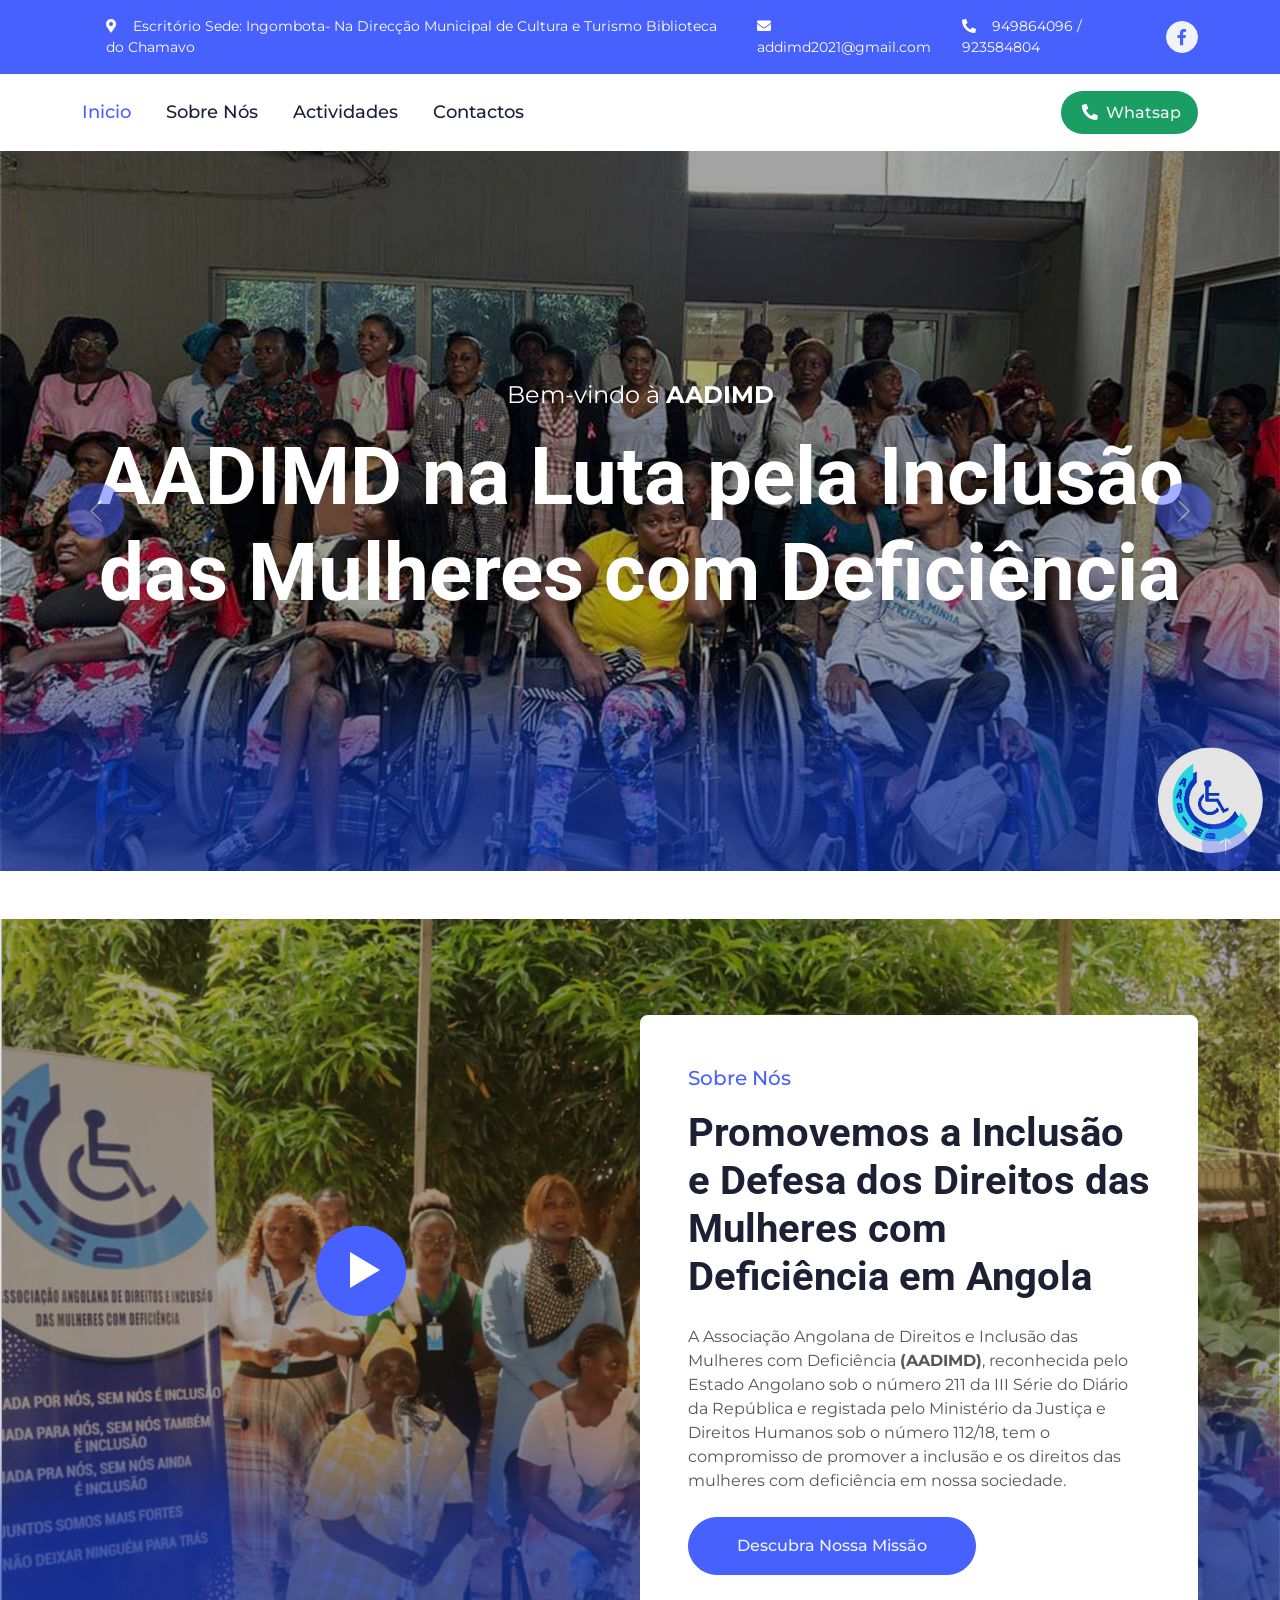
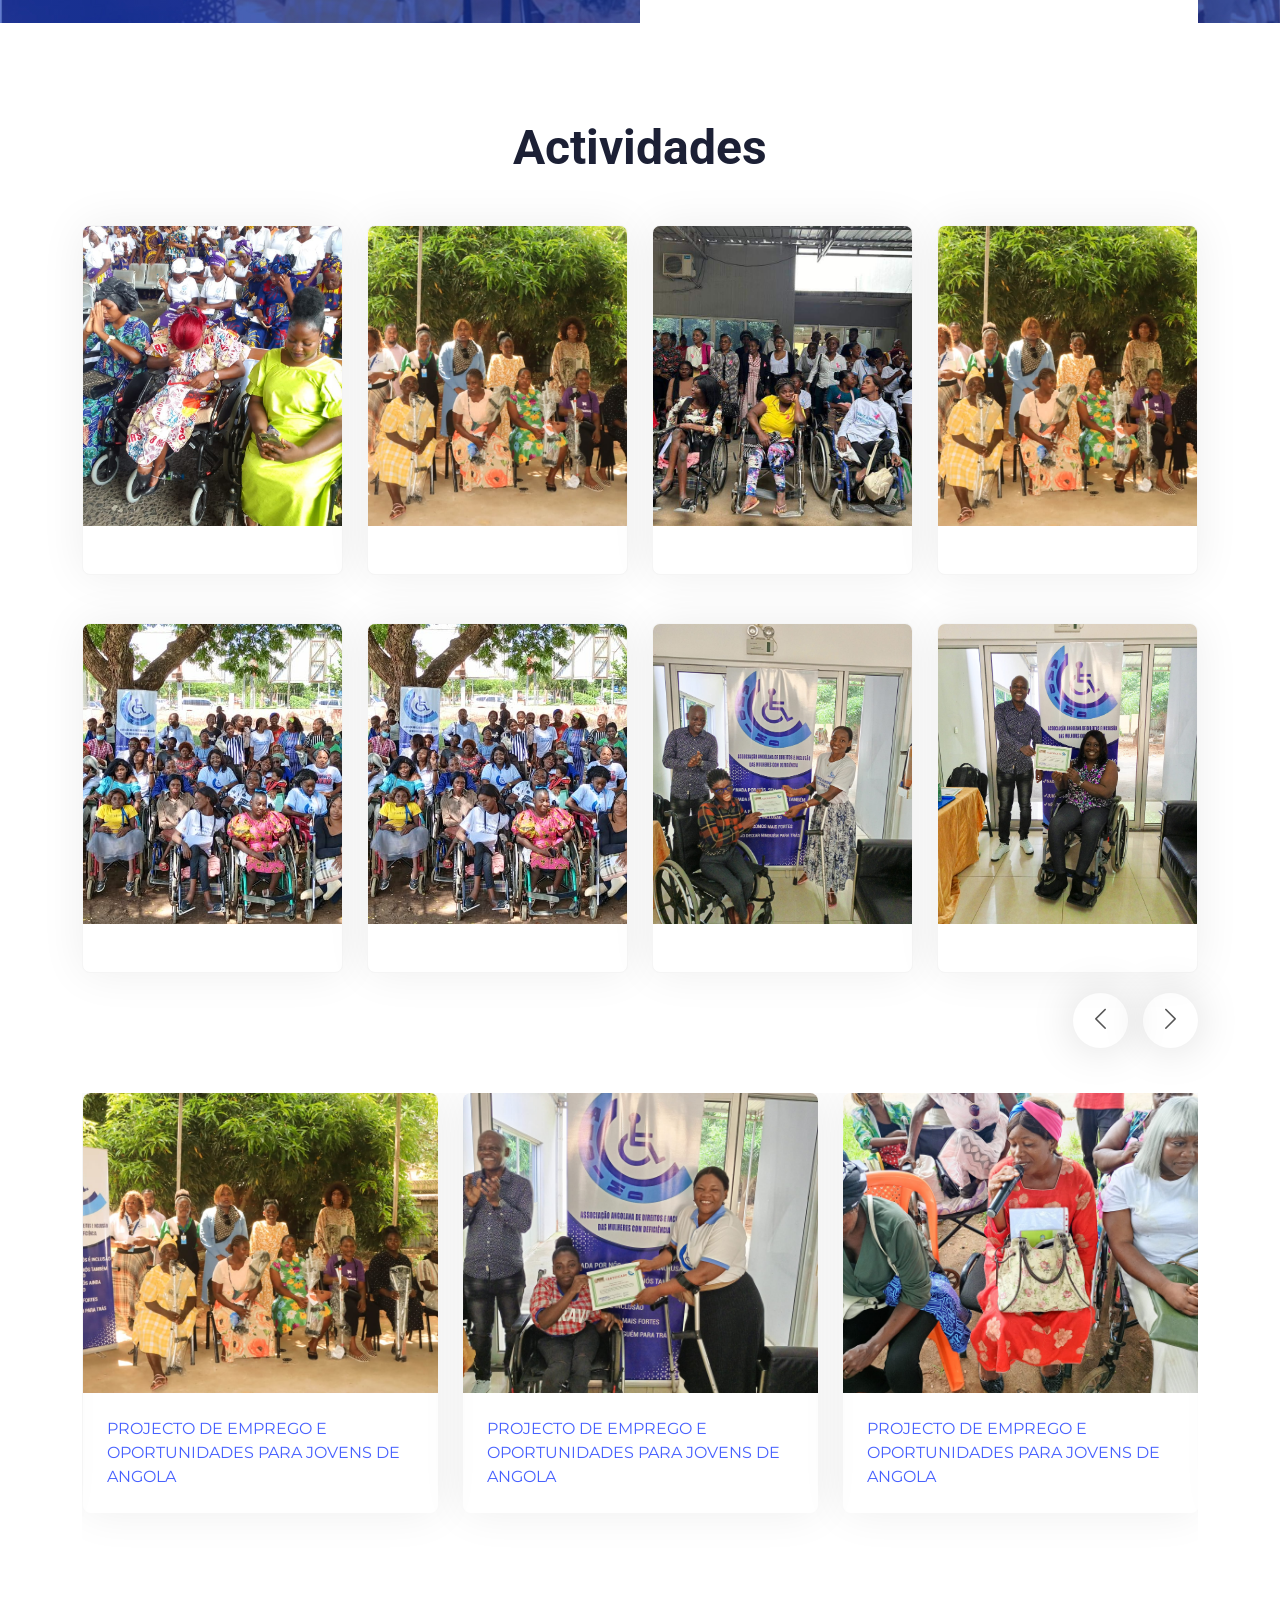
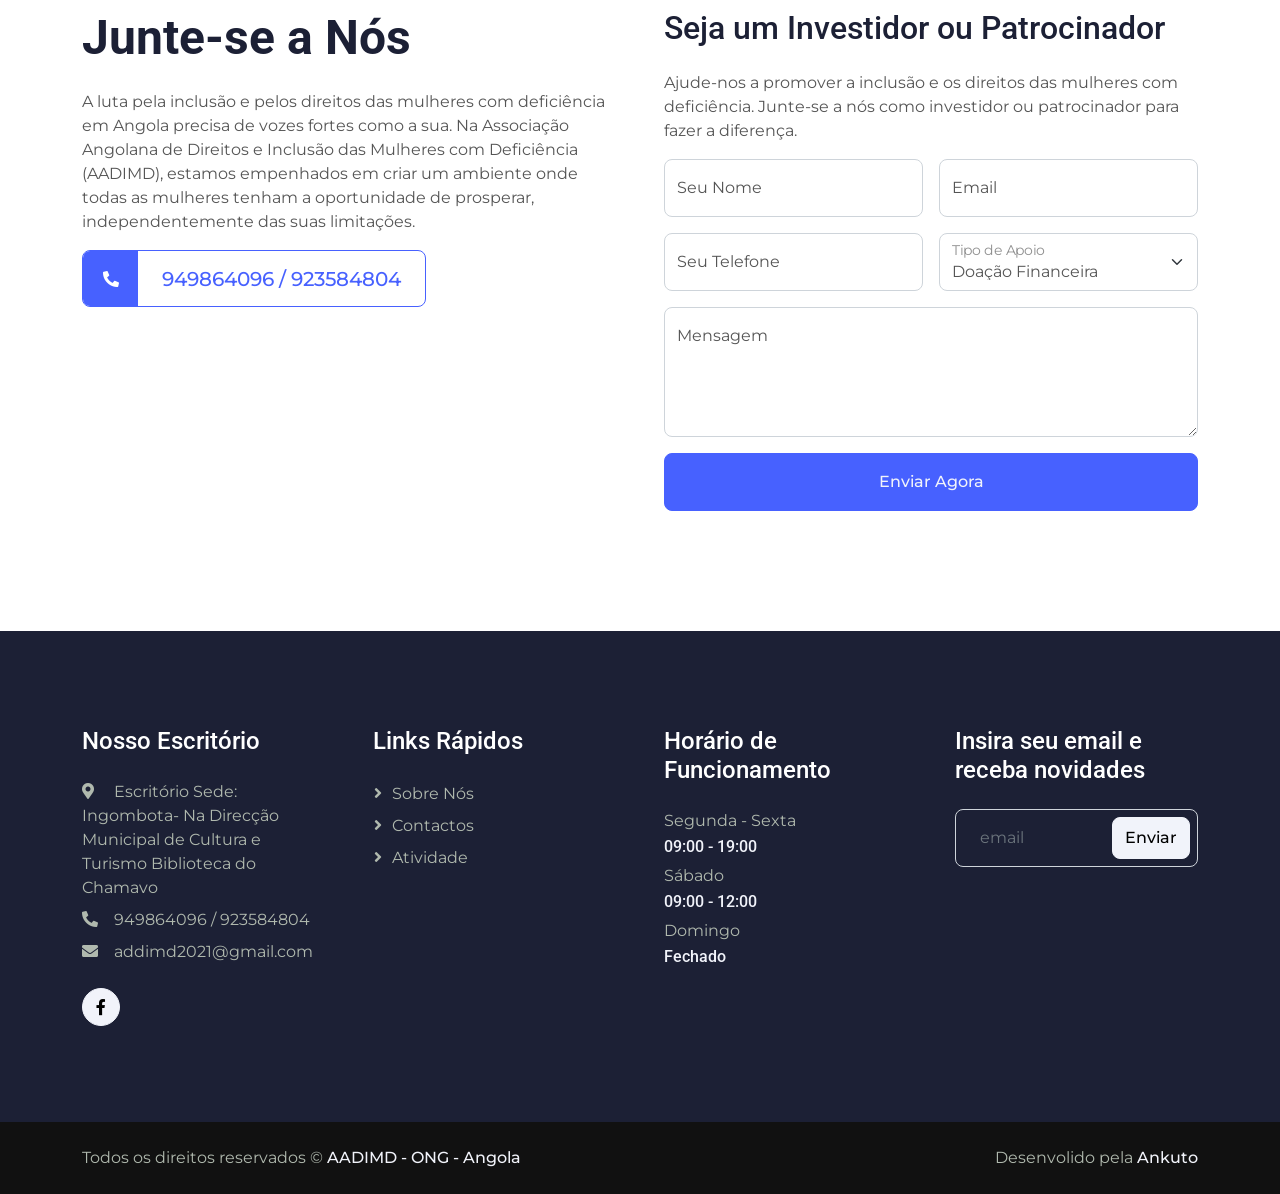
<file: index.html>
<!DOCTYPE html>
<html lang="en">

<head>
    <meta charset="utf-8">
    <title>AADIMD</title>
    <meta content="width=device-width, initial-scale=1.0" name="viewport">
    <meta content="" name="keywords">
    <meta content="" name="description">

    <!-- Favicon -->
    <link href="img/favicon.ico" rel="icon">

    <!-- Google Web Fonts -->
    <link rel="preconnect" href="https://fonts.googleapis.com">
    <link rel="preconnect" href="https://fonts.gstatic.com" crossorigin>
    <link
        href="https://fonts.googleapis.com/css2?family=Montserrat:wght@400;500&family=Roboto:wght@500;700&display=swap"
        rel="stylesheet">

    <!-- Icon Font Stylesheet -->
    <link href="https://cdnjs.cloudflare.com/ajax/libs/font-awesome/5.10.0/css/all.min.css" rel="stylesheet">
    <link href="https://cdn.jsdelivr.net/npm/bootstrap-icons@1.4.1/font/bootstrap-icons.css" rel="stylesheet">

    <!-- Libraries Stylesheet -->
    <link href="lib/animate/animate.min.css" rel="stylesheet">
    <link href="lib/owlcarousel/assets/owl.carousel.min.css" rel="stylesheet">
    <link href="lib/lightbox/css/lightbox.min.css" rel="stylesheet">

    <!-- Customized Bootstrap Stylesheet -->
    <link href="css/bootstrap.min.css" rel="stylesheet">

    <!-- Template Stylesheet -->
    <link href="css/style.css" rel="stylesheet">
    <link rel="stylesheet" href="css/custiatividade.css">
    <link rel="stylesheet" href="css/stylePromo.css">
</head>

<body>
    <!-- Spinner Start -->
    <div id="spinner"
        class="show bg-white position-fixed translate-middle w-100 vh-100 top-50 start-50 d-flex align-items-center justify-content-center">
        <div class="spinner-border text-primary" role="status" style="width: 3rem; height: 3rem;"></div>
    </div>
    <!-- Spinner End -->


    <!-- Topbar Start -->
    <div class="container-fluid bg-primary text-white d-none d-lg-flex">
        <div class="container py-3">
            <div class="d-flex align-items-center justify-content-center">

                <div class="ms-auto d-flex align-items-center justify-content-center">
                    <small class="ms-4"><i class="fa fa-map-marker-alt me-3"></i>Escritório Sede: Ingombota- Na Direcção
                        Municipal de Cultura e Turismo Biblioteca do Chamavo</small>
                    <small class="ms-4"><i class="fa fa-envelope me-3"></i>addimd2021@gmail.com</small>
                    <small class="ms-4"><i class="fa fa-phone-alt me-3"></i>949864096 / 923584804</small>
                    <div class="ms-3 d-flex">
                        <a class="btn btn-sm-square btn-light text-primary rounded-circle ms-2"
                            href="https://www.facebook.com/aadimdong"><i class="fab fa-facebook-f"></i></a>


                    </div>
                </div>
            </div>
        </div>
    </div>
    <!-- Topbar End -->


    <!-- Navbar Start -->
    <div class="container-fluid bg-white sticky-top">
        <div class="container">
            <nav class="navbar navbar-expand-lg bg-white navbar-light p-lg-0">
                <a href="index.html" class="navbar-brand d-lg-none">
                    <h1 class="fw-bold m-0">AADIMD</h1>
                </a>
                <button type="button" class="navbar-toggler me-0" data-bs-toggle="collapse"
                    data-bs-target="#navbarCollapse">
                    <span class="navbar-toggler-icon"></span>
                </button>
                <div class="collapse navbar-collapse" id="navbarCollapse">
                    <div class="navbar-nav">
                        <a href="index.html" class="nav-item nav-link active">Inicio</a>
                        <a href="about.html" class="nav-item nav-link">Sobre Nós</a>
                        <a href="project.html" class="nav-item nav-link">Actividades</a>

                        <a href="contact.html" class="nav-item nav-link">Contactos</a>
                    </div>
                    <div class="ms-auto d-none d-lg-block">
                        <a href="https://wa.me/923584804?text=Olá, gostaria de saber mais sobre a AADIMD!"
                            class="btn btn-whatsap rounded-pill py-2 px-3"><i
                                class="fa fa-phone-alt text-white px-1 py-1"></i> Whatsap</a>
                    </div>
                </div>
            </nav>
        </div>
    </div>
    <!-- Navbar End -->


    <!-- Carousel Start -->
    <div class="container-fluid px-0 mb-5">
        <div id="header-carousel" class="carousel slide carousel-fade" data-bs-ride="carousel">
            <div class="carousel-inner">
                <div class="carousel-item active">
                    <img class="w-100" src="img/carousel-1.jpg" alt="Image">
                    <div class="carousel-caption">
                        <div class="container">
                            <div class="row justify-content-center">
                                <div class="col-lg-12 text-center">
                                    <p class="fs-4 text-white animated slideInLeft">Bem-vindo à <strong>AADIMD</strong>
                                    </p>
                                    </p>
                                    <h1 class="display-1 text-white mb-4 animated slideInRight">
                                        AADIMD na Luta pela Inclusão das Mulheres com Deficiência
                                    </h1>

                                </div>
                            </div>
                        </div>
                    </div>
                </div>
                <div class="carousel-item">
                    <img class="w-100" src="img/carousel-2.jpg" alt="Image">
                    <div class="carousel-caption">
                        <div class="container">
                            <div class="row justify-content-center">
                                <div class="col-lg-12 text-center">
                                    <p class="fs-4 text-white animated slideInLeft">Bem-vindo à <strong>AADIMD</strong>
                                    </p>

                                    </p>
                                    <h6 class="display-1 text-white mb-5 animated slideInLeft ">Promovendo Inclusão das
                                        Mulheres com Deficiência</h6>

                                </div>
                            </div>
                        </div>
                    </div>
                </div>
            </div>
            <button class="carousel-control-prev" type="button" data-bs-target="#header-carousel" data-bs-slide="prev">
                <span class="carousel-control-prev-icon" aria-hidden="true"></span>
                <span class="visually-hidden">Previous</span>
            </button>
            <button class="carousel-control-next" type="button" data-bs-target="#header-carousel" data-bs-slide="next">
                <span class="carousel-control-next-icon" aria-hidden="true"></span>
                <span class="visually-hidden">Next</span>
            </button>
        </div>
    </div>
    <!-- Carousel End -->




    <!-- About Start -->
    <div class="container-xxl about my-5">
        <div class="container">
            <div class="row g-0">
                <div class="col-lg-6">
                    <div class="h-100 d-flex align-items-center justify-content-center" style="min-height: 300px;">
                        <button type="button" class="btn-play" data-bs-toggle="modal"
                            data-src="https://www.youtube.com/embed/DWRcNpR6Kdc" data-bs-target="#videoModal">
                            <span></span>
                        </button>
                    </div>
                </div>
                <div class="col-lg-6 pt-lg-5 wow fadeIn" data-wow-delay="0.5s">
                    <div class="bg-white rounded-top p-5 mt-lg-5">
                        <p class="fs-5 fw-medium text-primary">Sobre Nós</p>
                        <h1 class="display-6 mb-4">Promovemos a Inclusão e Defesa dos Direitos das Mulheres com
                            Deficiência em Angola</h1>
                        <p class="mb-4">
                            A Associação Angolana de Direitos e Inclusão das Mulheres com Deficiência
                            <strong>(AADIMD)</strong>, reconhecida pelo Estado Angolano sob o número 211 da III Série do
                            Diário da República e registada pelo Ministério da Justiça e Direitos Humanos sob o número
                            112/18, tem o compromisso de promover a inclusão e os direitos das mulheres com deficiência
                            em nossa sociedade.


                        </p>


                        <a class="btn btn-primary rounded-pill py-3 px-5" href="about.html">Descubra Nossa Missão</a>
                    </div>
                </div>
            </div>
        </div>
    </div>
    <!-- About End -->


    <!-- Video Modal Start -->
    <div class="modal modal-video fade" id="videoModal" tabindex="-1" aria-labelledby="exampleModalLabel"
        aria-hidden="true">
        <div class="modal-dialog">
            <div class="modal-content rounded-0">
                <div class="modal-header">
                    <h3 class="modal-title" id="exampleModalLabel">Youtube Video</h3>
                    <button type="button" class="btn-close" data-bs-dismiss="modal" aria-label="Close"></button>
                </div>
                <div class="modal-body">
                    <!-- 16:9 aspect ratio -->
                    <div class="ratio ratio-16x9">
                        <iframe class="embed-responsive-item" src="" id="video" allowfullscreen
                            allowscriptaccess="always" allow="autoplay"></iframe>
                    </div>
                </div>
            </div>
        </div>
    </div>
    <!-- Video Modal End -->


    <!-- Service Start -->
    <div class="container-xxl py-5">
        <div class="container">
            <div class="text-center mx-auto wow fadeInUp" data-wow-delay="0.1s" style="max-width: 500px;">
                <h4 class="display-5 mb-5">Actividades</h5>
            </div>
            <div class="row g-4">
                <div class="col-lg-3 col-md-6 wow fadeInUp" data-wow-delay="0.1s">
                    <div class="team-item rounded overflow-hidden pb-4 card_color">
                        <img class="img-fluid mb-4 atividade_img" src="img/atividades/atividade_1.jpg" alt="">
                        <ul class="team-social">
                            <li><a class="btn btn-square" href=""><i class="fab fa-facebook-f"></i></a></li>
                            <li><a class="btn btn-square" href=""><i class="fab fa-twitter"></i></a></li>
                            <li><a class="btn btn-square" href=""><i class="fab fa-instagram"></i></a></li>
                            <li><a class="btn btn-square" href=""><i class="fab fa-linkedin-in"></i></a></li>
                        </ul>
                    </div>
                </div>
                <div class="col-lg-3 col-md-6 wow fadeInUp" data-wow-delay="0.3s">
                    <div class="team-item rounded overflow-hidden pb-4 card_color">
                        <img class="img-fluid mb-4 atividade_img" src="img/atividades/atividade_2.jpg" alt="">
                        <ul class="team-social">
                            <li><a class="btn btn-square" href=""><i class="fab fa-facebook-f"></i></a></li>
                            <li><a class="btn btn-square" href=""><i class="fab fa-twitter"></i></a></li>
                            <li><a class="btn btn-square" href=""><i class="fab fa-instagram"></i></a></li>
                            <li><a class="btn btn-square" href=""><i class="fab fa-linkedin-in"></i></a></li>
                        </ul>
                    </div>
                </div>
                <div class="col-lg-3 col-md-6 wow fadeInUp" data-wow-delay="0.5s">
                    <div class="team-item rounded overflow-hidden pb-4 card_color">
                        <img class="img-fluid mb-4 atividade_img" src="img/atividades/atividade_3.jpg" alt="">
                        <ul class="team-social">
                            <li><a class="btn btn-square" href=""><i class="fab fa-facebook-f"></i></a></li>
                            <li><a class="btn btn-square" href=""><i class="fab fa-twitter"></i></a></li>
                            <li><a class="btn btn-square" href=""><i class="fab fa-instagram"></i></a></li>
                            <li><a class="btn btn-square" href=""><i class="fab fa-linkedin-in"></i></a></li>
                        </ul>
                    </div>
                </div>
                <div class="col-lg-3 col-md-6 wow fadeInUp" data-wow-delay="0.7s">
                    <div class="team-item rounded overflow-hidden pb-4 card_color">
                        <img class="img-fluid mb-4 atividade_img" src="img/atividades/atividade_4.jpg" alt="">
                        <ul class="team-social">
                            <li><a class="btn btn-square" href=""><i class="fab fa-facebook-f"></i></a></li>
                            <li><a class="btn btn-square" href=""><i class="fab fa-twitter"></i></a></li>
                            <li><a class="btn btn-square" href=""><i class="fab fa-instagram"></i></a></li>
                            <li><a class="btn btn-square" href=""><i class="fab fa-linkedin-in"></i></a></li>
                        </ul>
                    </div>
                </div>
            </div>
            <div class="row g-4 mt-4 mb-4">
                <div class="col-lg-3 col-md-6 wow fadeInUp" data-wow-delay="0.1s">
                    <div class="team-item rounded overflow-hidden pb-4 card_color">
                        <img class="img-fluid mb-4 atividade_img" src="img/atividades/atividade_5.jpg" alt="">

                        <ul class="team-social">
                            <li><a class="btn btn-square" href=""><i class="fab fa-facebook-f"></i></a></li>
                            <li><a class="btn btn-square" href=""><i class="fab fa-twitter"></i></a></li>
                            <li><a class="btn btn-square" href=""><i class="fab fa-instagram"></i></a></li>
                            <li><a class="btn btn-square" href=""><i class="fab fa-linkedin-in"></i></a></li>
                        </ul>
                    </div>
                </div>
                <div class="col-lg-3 col-md-6 wow fadeInUp" data-wow-delay="0.3s">
                    <div class="team-item rounded overflow-hidden pb-4 card_color">
                        <img class="img-fluid mb-4 atividade_img" src="img/atividades/atividade_7.jpg" alt="">
                        <ul class="team-social">
                            <li><a class="btn btn-square" href=""><i class="fab fa-facebook-f"></i></a></li>
                            <li><a class="btn btn-square" href=""><i class="fab fa-twitter"></i></a></li>
                            <li><a class="btn btn-square" href=""><i class="fab fa-instagram"></i></a></li>
                            <li><a class="btn btn-square" href=""><i class="fab fa-linkedin-in"></i></a></li>
                        </ul>
                    </div>
                </div>
                <div class="col-lg-3 col-md-6 wow fadeInUp" data-wow-delay="0.5s">
                    <div class="team-item rounded overflow-hidden pb-4 card_color">
                        <img class="img-fluid mb-4 atividade_img" src="img/atividades/atividade_8.jpg" alt="">

                        <ul class="team-social">
                            <li><a class="btn btn-square" href=""><i class="fab fa-facebook-f"></i></a></li>
                            <li><a class="btn btn-square" href=""><i class="fab fa-twitter"></i></a></li>
                            <li><a class="btn btn-square" href=""><i class="fab fa-instagram"></i></a></li>
                            <li><a class="btn btn-square" href=""><i class="fab fa-linkedin-in"></i></a></li>
                        </ul>
                    </div>
                </div>
                <div class="col-lg-3 col-md-6 wow fadeInUp" data-wow-delay="0.7s">
                    <div class="team-item rounded overflow-hidden pb-4 card_color">
                        <img class="img-fluid mb-4 atividade_img" src="img/atividades/atividade_9.jpg" alt="">

                        <ul class="team-social">
                            <li><a class="btn btn-square" href=""><i class="fab fa-facebook-f"></i></a></li>
                            <li><a class="btn btn-square" href=""><i class="fab fa-twitter"></i></a></li>
                            <li><a class="btn btn-square" href=""><i class="fab fa-instagram"></i></a></li>
                            <li><a class="btn btn-square" href=""><i class="fab fa-linkedin-in"></i></a></li>
                        </ul>
                    </div>
                </div>
            </div>
        </div>
    </div>
    <!-- Service End -->


    <!-- Project Start -->
    <div class="container-xxl pt-5">
        <div class="container">

            <div class="owl-carousel project-carousel wow fadeInUp" data-wow-delay="0.1s">
                <div class="project-item mb-5">
                    <div class="position-relative">
                        <img class="img-fluid projectImg" src="img/atividades/atividade_10.jpg" alt="">
                        <div class="project-overlay">
                            <a class="btn btn-lg-square btn-light rounded-circle m-1"
                                href="img/atividades/atividade_10.jpg" data-lightbox="project"><i
                                    class="fa fa-eye"></i></a>
                            <a class="btn btn-lg-square btn-light rounded-circle m-1" href=""><i
                                    class="fa fa-link"></i></a>
                        </div>
                    </div>
                    <div class="p-4">
                        <a href="#">
                            <span>PROJECTO DE EMPREGO E OPORTUNIDADES PARA JOVENS DE ANGOLA</span>
                        </a>
                    </div>
                </div>
                <div class="project-item mb-5">
                    <div class="position-relative">
                        <img class="img-fluid projectImg" src="img/atividades/atividade_11.jpg" alt="">
                        <div class="project-overlay">
                            <a class="btn btn-lg-square btn-light rounded-circle m-1"
                                href="img/atividades/atividade_11.jpg" data-lightbox="project"><i
                                    class="fa fa-eye"></i></a>
                            <a class="btn btn-lg-square btn-light rounded-circle m-1" href=""><i
                                    class="fa fa-link"></i></a>
                        </div>
                    </div>
                    <div class="p-4">
                        <a href="#">
                            <span>PROJECTO DE EMPREGO E OPORTUNIDADES PARA JOVENS DE ANGOLA</span>
                        </a>
                    </div>
                </div>
                <div class="project-item mb-5">
                    <div class="position-relative">
                        <img class="img-fluid projectImg" src="img/atividades/atividade_3.jpg" alt="">
                        <div class="project-overlay">
                            <a class="btn btn-lg-square btn-light rounded-circle m-1"
                                href="img/atividades/atividade_3.jpg" data-lightbox="project"><i
                                    class="fa fa-eye"></i></a>
                            <a class="btn btn-lg-square btn-light rounded-circle m-1" href=""><i
                                    class="fa fa-link"></i></a>
                        </div>
                    </div>
                    <div class="p-4">
                        <a href="#">
                            <span>PROJECTO DE EMPREGO E OPORTUNIDADES PARA JOVENS DE ANGOLA</span>
                        </a>
                    </div>
                </div>
                <div class="project-item mb-5">
                    <div class="position-relative">
                        <img class="img-fluid projectImg" src="img/atividades/atividade_4.jpg" alt="">
                        <div class="project-overlay">
                            <a class="btn btn-lg-square btn-light rounded-circle m-1"
                                href="img/atividades/atividade_4.jpg" data-lightbox="project"><i
                                    class="fa fa-eye"></i></a>
                            <a class="btn btn-lg-square btn-light rounded-circle m-1" href=""><i
                                    class="fa fa-link"></i></a>
                        </div>
                    </div>
                    <div class="p-4">

                        <a href="#">
                            <span>PROJECTO DE EMPREGO E OPORTUNIDADES PARA JOVENS DE ANGOLA</span>
                        </a>
                    </div>
                </div>
            </div>
        </div>
    </div>
    <!-- Project End -->


    <!-- Quote Start -->
    <div class="container-xxl py-5">
        <div class="container">
            <div class="row g-5">
                <div class="col-lg-6 wow fadeInUp" data-wow-delay="0.1s">

                    <h1 class="display-5 mb-4">Junte-se a Nós</h1>
                    <p>A luta pela inclusão e pelos direitos das mulheres com deficiência em Angola precisa de vozes
                        fortes como a sua. Na Associação Angolana de Direitos e Inclusão das Mulheres com Deficiência
                        (AADIMD), estamos empenhados em criar um ambiente onde todas as mulheres tenham a oportunidade
                        de prosperar, independentemente das suas limitações.</p>
                    <a class="d-inline-flex align-items-center rounded overflow-hidden border border-primary"
                        href="tel:923584804">
                        <span class="btn-lg-square bg-primary" style="width: 55px; height: 55px;">
                            <i class="fa fa-phone-alt text-white"></i>
                        </span>
                        <span class="fs-5 fw-medium mx-4">949864096 / 923584804</span>
                    </a>
                </div>
                <form action="https://formsubmit.co/mateuskungo@gmail.com" method="POST"
                    class="col-lg-6 wow fadeInUp mb-4" data-wow-delay="0.5s">
                    <h2 class="mb-4">Seja um Investidor ou Patrocinador</h2>
                    <p>Ajude-nos a promover a inclusão e os direitos das mulheres com deficiência. Junte-se a nós como
                        investidor ou patrocinador para fazer a diferença.</p>

                    <div class="row g-3">
                        <div class="col-sm-6">
                            <div class="form-floating">
                                <input type="text" class="form-control" id="Nome" name="Nome" placeholder="Seu Nome"
                                    required>
                                <label for="name">Seu Nome</label>
                            </div>
                        </div>
                        <div class="col-sm-6">
                            <div class="form-floating">
                                <input type="email" class="form-control" id="email" name="email" placeholder="Email"
                                    required>
                                <label for="email">Email</label>
                            </div>
                        </div>
                        <div class="col-sm-6">
                            <div class="form-floating">
                                <input type="text" class="form-control" id="Telefone" name="Telefone"
                                    placeholder="Seu Telefone" required>
                                <label for="mobile">Seu Telefone</label>
                            </div>
                        </div>
                        <div class="col-sm-6">
                            <div class="form-floating">
                                <select class="form-select" id="support_type" name="support_type">
                                    <option selected>Doação Financeira</option>
                                    <option value="Patrocínio de Projetos">Patrocínio de Projetos</option>
                                    <option value="Investimento em Programas">Investimento em Programas</option>
                                    <option value="Apoio Material">Apoio Material (Equipamentos, Serviços, etc.)
                                    </option>
                                </select>
                                <label for="support_type">Tipo de Apoio</label>
                            </div>
                        </div>
                        <div class="col-12">
                            <div class="form-floating">
                                <textarea class="form-control" id="Mensagem" name="Mensagem"
                                    placeholder="Deixe uma mensagem aqui" style="height: 130px"></textarea>
                                <label for="message">Mensagem</label>
                            </div>
                        </div>

                        <!-- Campo oculto para FormSubmit.co -->
                        <input type="hidden" name="_replyto" value="{email}">
                        <input type="hidden" name="_next" value="http://127.0.0.1:5500/project.html">
                        <!-- URL de redirecionamento após o envio -->
                        <input type="hidden" name="_captcha" value="false"> <!-- Desativa o Captcha -->
                        <input type="hidden" name="_subject" value="Novo pedido de orçamento">
                        <!-- Define o assunto do e-mail -->

                        <div class="col-12 text-center">
                            <button class="btn btn-primary w-100 py-3" type="submit">Enviar Agora</button>
                        </div>
                    </div>
                </form>

            </div>
        </div>
    </div>




    <!-- Footer Start -->
    <div class="container-fluid bg-dark footer mt-5 py-5 wow fadeIn" data-wow-delay="0.1s">
        <div class="container py-5">
            <div class="row g-5">
                <div class="col-lg-3 col-md-6">
                    <h4 class="text-white mb-4">Nosso Escritório</h4>
                    <p class="mb-2"><i class="fa fa-map-marker-alt me-3"></i>
                        Escritório Sede: Ingombota- Na Direcção Municipal de Cultura e Turismo Biblioteca do Chamavo

                    </p>
                    <p class="mb-2"><i class="fa fa-phone-alt me-3"></i>949864096 / 923584804</p>
                    <p class="mb-2"><i class="fa fa-envelope me-3"></i>addimd2021@gmail.com</p>
                    <div class="d-flex pt-3">

                        <a class="btn btn-square btn-light rounded-circle me-2"
                            href="https://www.facebook.com/aadimdong"><i class="fab fa-facebook-f"></i></a>

                    </div>
                </div>
                <div class="col-lg-3 col-md-6">
                    <h4 class="text-white mb-4">Links Rápidos</h4>
                    <a class="btn btn-link" href="">Sobre Nós</a>
                    <a class="btn btn-link" href="">Contactos</a>
                    <a href="" class="btn btn-link">Atividade</a>



                </div>
                <div class="col-lg-3 col-md-6">
                    <h4 class="text-white mb-4">Horário de Funcionamento</h4>
                    <p class="mb-1">Segunda - Sexta</p>
                    <h6 class="text-light">09:00 - 19:00</h6>
                    <p class="mb-1">Sábado</p>
                    <h6 class="text-light">09:00 - 12:00</h6>
                    <p class="mb-1">Domingo</p>
                    <h6 class="text-light">Fechado</h6>
                </div>

                <div class="col-lg-3 col-md-6">
                    <h4 class="text-white mb-4">Insira seu email e receba novidades</h4>
                    <div class="position-relative w-100">
                        <input class="form-control bg-transparent w-100 py-3 ps-4 pe-5" type="email"
                            placeholder="email">
                        <button type="button"
                            class="btn btn-light py-2 position-absolute top-0 end-0 mt-2 me-2">Enviar</button>
                    </div>
                </div>
            </div>
        </div>
    </div>
    <!-- Footer End -->


    <!-- Copyright Start -->
    <div class="container-fluid copyright py-4">
        <div class="container">
            <div class="row">
                <div class="col-md-6 text-center text-md-start mb-3 mb-md-0">
                    Todos os direitos reservados &copy; <a class="fw-medium text-light" href="#">AADIMD - ONG - Angola
                    </a>
                </div>
                <div class="col-md-6 text-center text-md-end">
                    <!--/*** This template is free as long as you keep the footer author’s credit link/attribution link/backlink. If you'd like to use the template without the footer author’s credit link/attribution link/backlink, you can purchase the Credit Removal License from "https://htmlcodex.com/credit-removal". Thank you for your support. ***/-->
                    Desenvolido pela <a class="fw-medium text-light" href="#">Ankuto</a>

                </div>
            </div>
        </div>
    </div>
    <!-- Copyright End -->
    <div id="whatsappNotification" onclick="redirectToWhatsApp()">
        Fale Conosco no WhatsApp
    </div>

    <!-- Back to Top -->
    <a href="#" class="btn btn-lg btn-primary btn-lg-square rounded-circle back-to-top"><i
            class="bi bi-arrow-up"></i></a>


    <!-- JavaScript Libraries -->
    <script src="https://ajax.googleapis.com/ajax/libs/jquery/3.6.1/jquery.min.js"></script>
    <script src="https://cdn.jsdelivr.net/npm/bootstrap@5.0.0/dist/js/bootstrap.bundle.min.js"></script>
    <script src="lib/wow/wow.min.js"></script>
    <script src="lib/easing/easing.min.js"></script>
    <script src="lib/waypoints/waypoints.min.js"></script>
    <script src="lib/owlcarousel/owl.carousel.min.js"></script>
    <script src="lib/lightbox/js/lightbox.min.js"></script>
    <script src="js/converPromo.js"></script>

    <!-- Template Javascript -->
    <script src="js/main.js"></script>

</body>

</html>
</file>
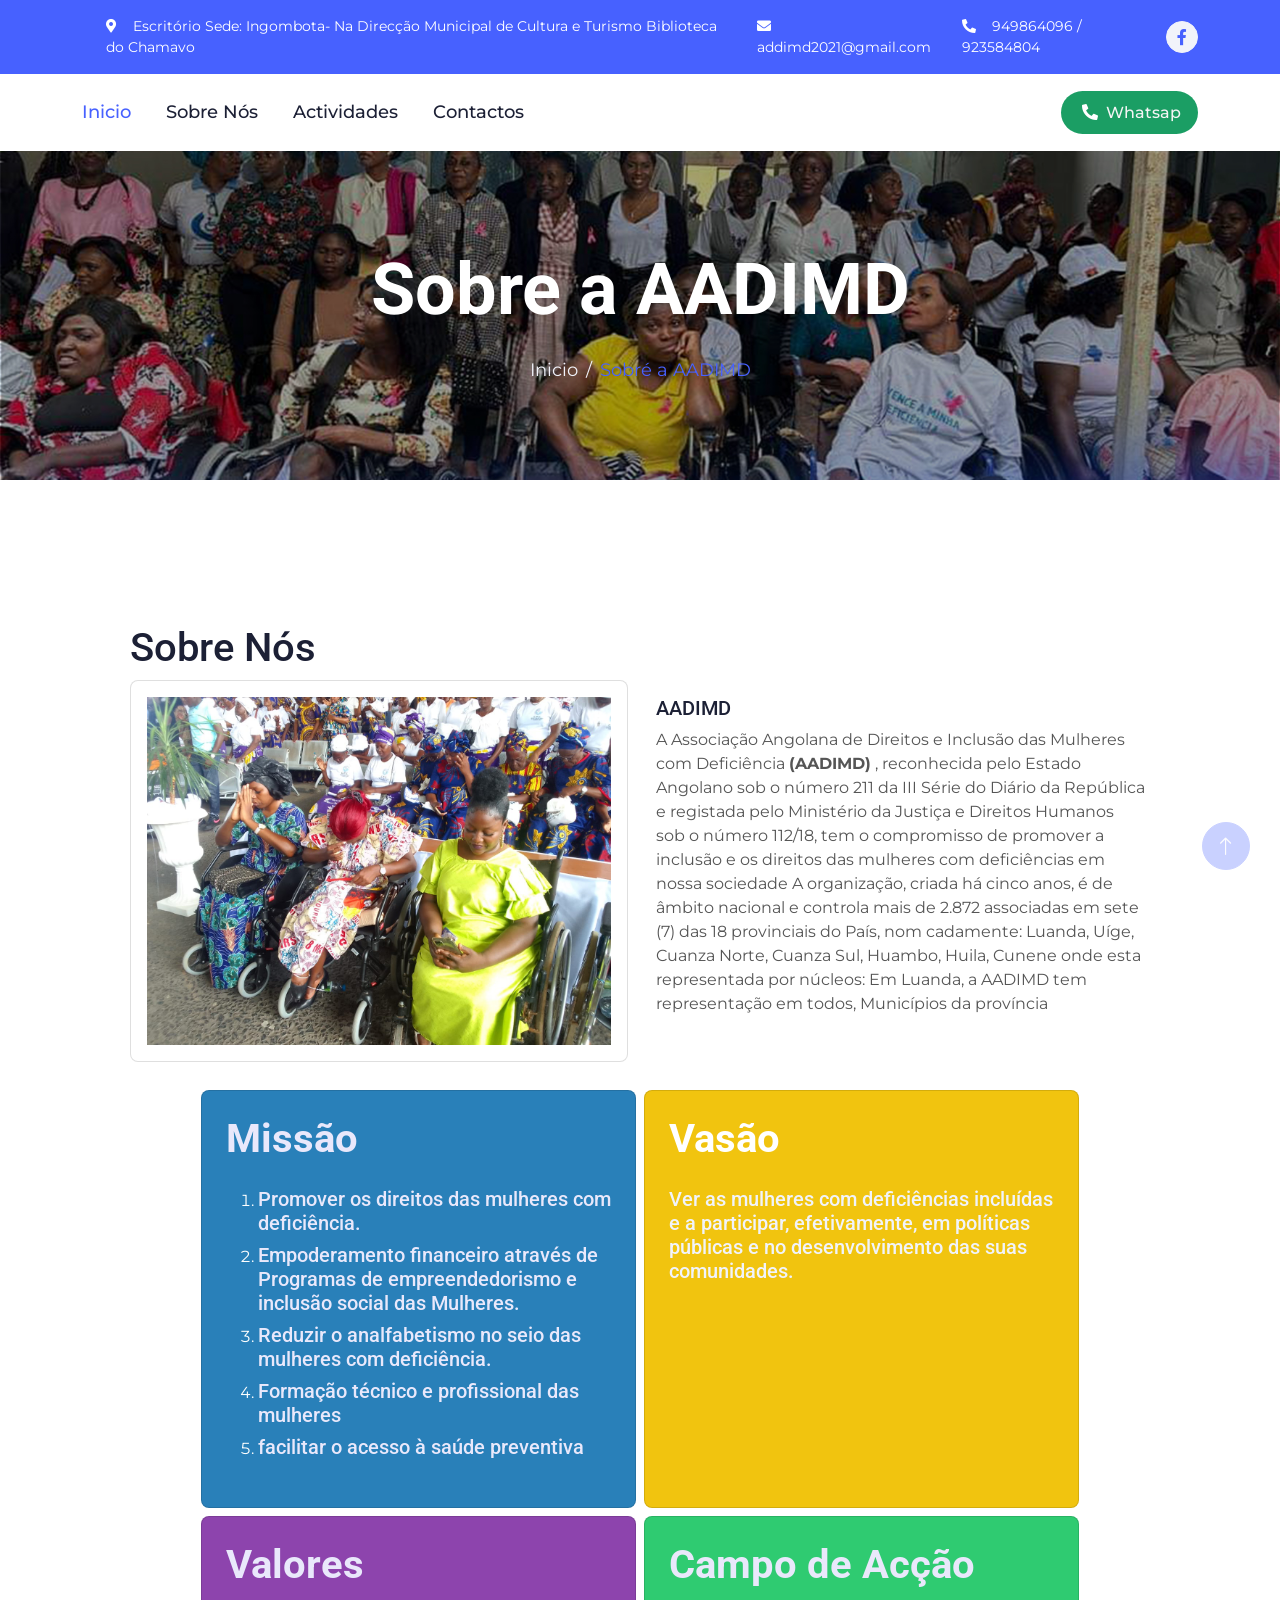
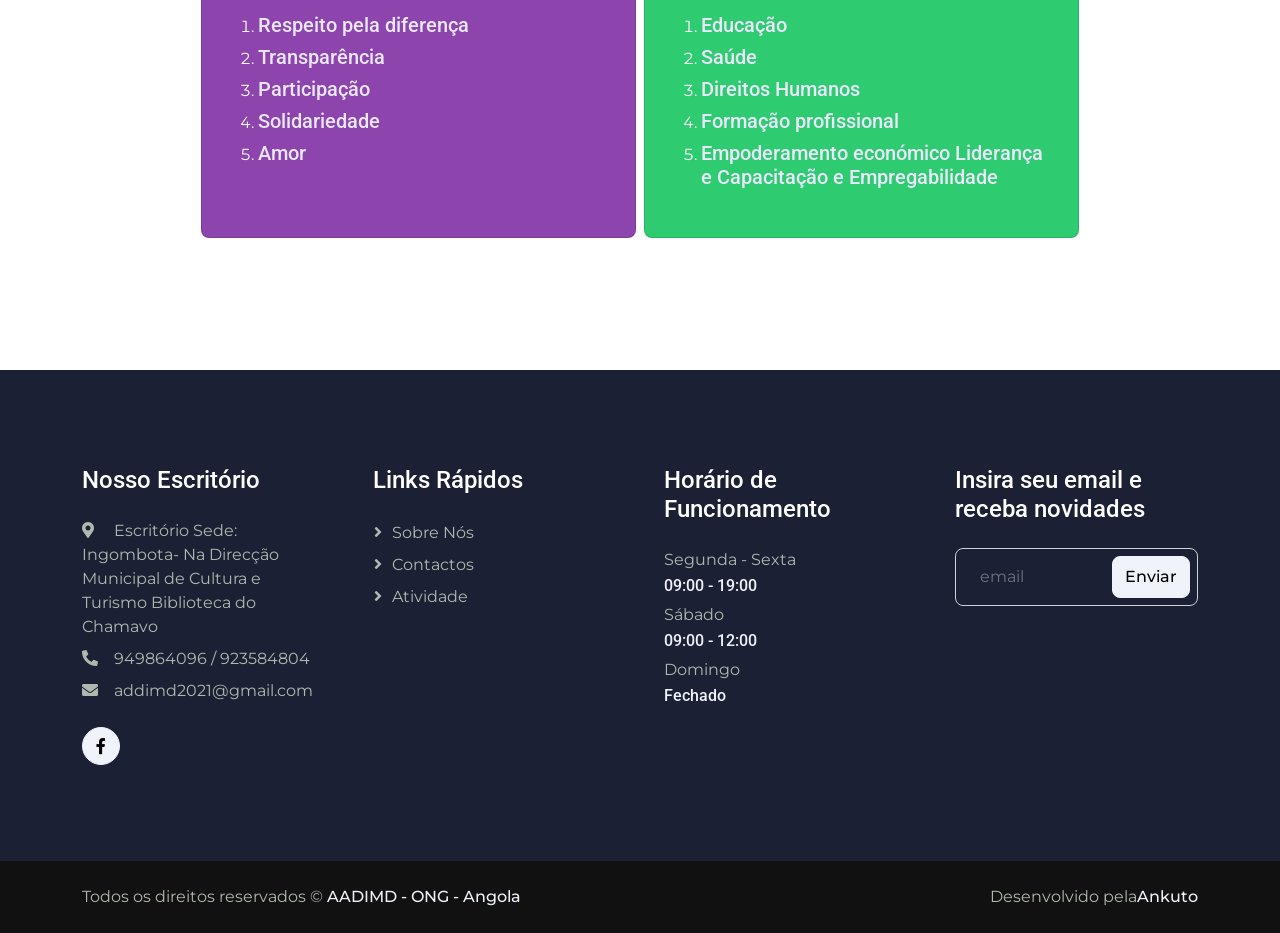
<file: about.html>
<!DOCTYPE html>
<html lang="en">

<head>
    <meta charset="utf-8">
    <title>Sobre Nós</title>
    <meta content="width=device-width, initial-scale=1.0" name="viewport">
    <meta content="" name="keywords">
    <meta content="" name="description">

    <!-- Favicon -->
    <link href="img/favicon.ico" rel="icon">

    <!-- Google Web Fonts -->
    <link rel="preconnect" href="https://fonts.googleapis.com">
    <link rel="preconnect" href="https://fonts.gstatic.com" crossorigin>
    <link
        href="https://fonts.googleapis.com/css2?family=Montserrat:wght@400;500&family=Roboto:wght@500;700&display=swap"
        rel="stylesheet">

    <!-- Icon Font Stylesheet -->
    <link href="https://cdnjs.cloudflare.com/ajax/libs/font-awesome/5.10.0/css/all.min.css" rel="stylesheet">
    <link href="https://cdn.jsdelivr.net/npm/bootstrap-icons@1.4.1/font/bootstrap-icons.css" rel="stylesheet">

    <!-- Libraries Stylesheet -->
    <link href="lib/animate/animate.min.css" rel="stylesheet">
    <link href="lib/owlcarousel/assets/owl.carousel.min.css" rel="stylesheet">
    <link href="lib/lightbox/css/lightbox.min.css" rel="stylesheet">

    <!-- Customized Bootstrap Stylesheet -->
    <link href="css/bootstrap.min.css" rel="stylesheet">

    <!-- Template Stylesheet -->
    <link href="css/style.css" rel="stylesheet">
    <link rel="stylesheet" href="css/stylePromo.css">
    <link rel="stylesheet" href="css/custiatividade.css">
    <style>
        a{
            text-decoration: none;
        }
    </style>
   
</head>

<body>
    <!-- Spinner Start -->
<div id="spinner"
        class="show bg-white position-fixed translate-middle w-100 vh-100 top-50 start-50 d-flex align-items-center justify-content-center">
        <div class="spinner-border text-primary" role="status" style="width: 3rem; height: 3rem;"></div>
    </div> 
    <!-- Spinner End -->


    <!-- Topbar Start -->
    <div class="container-fluid bg-primary text-white d-none d-lg-flex">
        <div class="container py-3">
            <div class="d-flex align-items-center justify-content-center">
               
                <div class="ms-auto d-flex align-items-center justify-content-center">
                    <small class="ms-4"><i class="fa fa-map-marker-alt me-3"></i>Escritório Sede: Ingombota- Na Direcção Municipal de Cultura e Turismo Biblioteca do Chamavo</small>
                    <small class="ms-4"><i class="fa fa-envelope me-3"></i>addimd2021@gmail.com</small>
                    <small class="ms-4"><i class="fa fa-phone-alt me-3"></i>949864096 / 923584804</small>
                    <div class="ms-3 d-flex">
                        <a class="btn btn-sm-square btn-light text-primary rounded-circle ms-2" href="https://www.facebook.com/aadimdong"><i
                                class="fab fa-facebook-f"></i></a>
                        
                     
                    </div>
                </div>
            </div>
        </div>
    </div>
    <!-- Topbar End -->


    <!-- Navbar Start -->
    <div class="container-fluid bg-white sticky-top">
        <div class="container">
            <nav class="navbar navbar-expand-lg bg-white navbar-light p-lg-0">
                <a href="index.html" class="navbar-brand d-lg-none">
                    <h1 class="fw-bold m-0">AADIMD</h1>
                </a>
                <button type="button" class="navbar-toggler me-0" data-bs-toggle="collapse"
                    data-bs-target="#navbarCollapse">
                    <span class="navbar-toggler-icon"></span>
                </button>
                <div class="collapse navbar-collapse" id="navbarCollapse">
                    <div class="navbar-nav">
                        <a href="index.html" class="nav-item nav-link active">Inicio</a>
                        <a href="about.html" class="nav-item nav-link">Sobre Nós</a>
                        <a href="project.html" class="nav-item nav-link">Actividades</a>

                        <a href="contact.html" class="nav-item nav-link">Contactos</a>
                    </div>
                    <div class="ms-auto d-none d-lg-block">
                        <a href="https://wa.me/923584804?text=Olá, gostaria de saber mais sobre a AADIMD!"
                            class="btn btn-whatsap rounded-pill py-2 px-3"><i
                                class="fa fa-phone-alt text-white px-1 py-1"></i> Whatsap</a>
                    </div>
                </div>
            </nav>
        </div>
    </div>
    <!-- Navbar End -->


    <!-- Page Header Start -->
    <div class="container-fluid page-header py-5 mb-5 wow fadeIn" data-wow-delay="0.1s">
        <div class="container text-center py-5">
            <h1 class="display-2 text-white mb-4 animated slideInDown">Sobre a AADIMD</h1>
            <nav aria-label="breadcrumb animated slideInDown">
                <ol class="breadcrumb justify-content-center mb-0">
                    <li class="breadcrumb-item"><a href="index.html">Inicio</a></li>
                  
                    <li class="breadcrumb-item text-primary" aria-current="page">Sobré a AADIMD</li>
                </ol>
            </nav>
        </div>
    </div>
    <!-- Page Header End -->


    <!-- About Start -->
    <div class="container-xxl  mb-5" style="margin-top: 6rem;">
        <div class="container">
            <div class="row g-0">

                <div class="col-lg-12 pt-lg-0 wow fadeIn mb-2" data-wow-delay="0.5s">
                    <div class="bg-white  p-5 mb-4">
                        <h1>Sobre Nós</h1>
                        <div class="row mb-4">
                          <div class="col-lg-6">
                            <div class="card p-3">
                                <img src="img/atividades/atividade_1.jpg" alt="" class="img-fluid border-radius">
                            </div>
                          </div>
                          <div class="col-lg-6 p-3">
                            <h5>AADIMD</h5>
                            <p>
                                A Associação Angolana de Direitos e Inclusão das Mulheres com Deficiência

                                <strong>(AADIMD)</strong> , reconhecida pelo Estado Angolano sob o número 211 da III
                                Série do
                                Diário da República e registada pelo Ministério da Justiça e Direitos Humanos sob o

                                número 112/18, tem o compromisso de promover a inclusão e os direitos das mulheres
                                com deficiências em nossa sociedade

                                A organização, criada há cinco anos, é de âmbito nacional e controla mais de 2.872
                                associadas em sete (7) das 18 provinciais do País, nom cadamente: Luanda, Uíge,
                                Cuanza Norte, Cuanza Sul, Huambo, Huila, Cunene onde esta representada por núcleos:
                                Em Luanda, a AADIMD tem representação em todos, Municípios da província
                            </p>
                          </div>
                        </div>
                        <div class="row justify-content-center ">
                            <div class="card p-4 col-lg-5 m-1 box-shadow text-white" style="background-color: #2980B9; ">
                                <h1 class="display-6 mb-4 text-colorM">Missão</h1>
                                <ol type="1" class="text-white">
                                    <li>
                                        <h5 class="text-colorM">
                                            Promover os direitos das mulheres com deficiência.
                                        </h5>
                                    </li>
                                    <li>
                                        <h5 class="text-colorM">Empoderamento financeiro através de Programas de
                                            empreendedorismo e inclusão
                                            social das Mulheres.</h6>
                                    </li>
                                    <li>
                                        <h5 class="text-colorM">
                                            Reduzir o analfabetismo no seio das mulheres com deficiência.
                                        </h5>
                                    </li>
                                    <li>
                                        <h5 class="text-colorM">Formação técnico e profissional das mulheres</h5>

                                    </li>
                                    <li>
                                        <h5 class="text-colorM">
                                            facilitar o acesso à saúde preventiva
                                        </h5>
                                    </li>
                                </ol>
                            </div>
                            <div class="card p-4 col-lg-5 m-1" style="background-color: #F1C40F;">
                                <h1 class="display-6 mb-4 text-white">Vasão</h1>
                                <h5 class="mb-4 text-light">
                                    Ver as mulheres com deficiências incluídas e a participar, efetivamente, em
                                    políticas
                                    públicas e no desenvolvimento das suas comunidades.
                                </h5>
                            </div>
                        </div>
                        <div class="row justify-content-center ">
                            <div class="card p-4 col-lg-5 m-1 box-shadow text-white" style="background-color: #8D44AD; ">
                                <h1 class="display-6 mb-4 text-colorM">Valores</h1>
                                <ol type="1" class="text-white">
                                    <li>
                                        <h5 class="text-colorM">
                                            Respeito pela diferença
                                        </h5>
                                    </li>
                                    <li>
                                        <h5 class="text-colorM">
                                            Transparência
                                        </h5>
                                    </li>
                                    <li>
                                        <h5 class="text-colorM">
                                            Participação
                                        </h5>
                                    </li>
                                    <li>
                                        <h5 class="text-colorM">
                                            Solidariedade
                                        </h5>

                                    </li>
                                    <li>
                                        <h5 class="text-colorM">
                                            Amor
                                        </h5>
                                    </li>
                                </ol>
                            </div>
                            <div class="card p-4 col-lg-5 m-1 box-shadow text-white" style="background-color: #2FCB71; ">
                                <h1 class="display-6 mb-4 text-colorM">Campo de Acção</h1>
                                <ol type="1" class="text-white">
                                    <li>
                                        <h5 class="text-colorM">
                                            Educação
                                        </h5>
                                    </li>
                                    <li>
                                        <h5 class="text-colorM">
                                            Saúde
                                        </h5>
                                    </li>
                                    <li>
                                        <h5 class="text-colorM">
                                            Direitos Humanos
                                        </h5>
                                    </li>
                                    <li>
                                        <h5 class="text-colorM">Formação profissional</h5>

                                    </li>
                                    <li>
                                        <h5 class="text-colorM">
                                            Empoderamento económico Liderança e Capacitação e Empregabilidade
                                        </h5>
                                    </li>
                                </ol>
                            </div>
                        </div>

                      
                    </div>
                </div>
            </div>
        </div>
    </div>
    <!-- About End -->


    <!-- Video Modal Start -->
    <div class="modal modal-video fade" id="videoModal" tabindex="-1" aria-labelledby="exampleModalLabel"
        aria-hidden="true">
        <div class="modal-dialog">
            <div class="modal-content rounded-0">
                <div class="modal-header">
                    <h3 class="modal-title" id="exampleModalLabel">Youtube Video</h3>
                    <button type="button" class="btn-close" data-bs-dismiss="modal" aria-label="Close"></button>
                </div>
                <div class="modal-body">
                    <!-- 16:9 aspect ratio -->
                    <div class="ratio ratio-16x9">
                        <iframe class="embed-responsive-item" src="" id="video" allowfullscreen
                            allowscriptaccess="always" allow="autoplay"></iframe>
                    </div>
                </div>
            </div>
        </div>
    </div>
    <!-- Video Modal End -->


 
    <div class="container-fluid bg-dark footer mt-5 py-5 wow fadeIn" data-wow-delay="0.1s">
        <div class="container py-5">
            <div class="row g-5">
                <div class="col-lg-3 col-md-6">
                    <h4 class="text-white mb-4">Nosso Escritório</h4>
                    <p class="mb-2"><i class="fa fa-map-marker-alt me-3"></i>
                        Escritório Sede: Ingombota- Na Direcção Municipal de Cultura e Turismo Biblioteca do Chamavo
                    
                    </p>
                    <p class="mb-2"><i class="fa fa-phone-alt me-3"></i>949864096 / 923584804</p>
                    <p class="mb-2"><i class="fa fa-envelope me-3"></i>addimd2021@gmail.com</p>
                    <div class="d-flex pt-3">
                    
                        <a class="btn btn-square btn-light rounded-circle me-2" href="https://www.facebook.com/aadimdong"><i
                                class="fab fa-facebook-f"></i></a>
                        
                    </div>
                </div>
                <div class="col-lg-3 col-md-6">
                    <h4 class="text-white mb-4">Links Rápidos</h4>
                    <a class="btn btn-link" href="">Sobre Nós</a>
                    <a class="btn btn-link" href="">Contactos</a>
                    <a href="" class="btn btn-link">Atividade</a>

                 
                  
                </div>
                <div class="col-lg-3 col-md-6">
                    <h4 class="text-white mb-4">Horário de Funcionamento</h4>
                    <p class="mb-1">Segunda - Sexta</p>
                    <h6 class="text-light">09:00 - 19:00</h6>
                    <p class="mb-1">Sábado</p>
                    <h6 class="text-light">09:00 - 12:00</h6>
                    <p class="mb-1">Domingo</p>
                    <h6 class="text-light">Fechado</h6>
                </div>
                
                <div class="col-lg-3 col-md-6">
                    <h4 class="text-white mb-4">Insira seu email e receba novidades</h4>
                    <div class="position-relative w-100">
                        <input class="form-control bg-transparent w-100 py-3 ps-4 pe-5" type="email"
                            placeholder="email">
                        <button type="button"
                            class="btn btn-light py-2 position-absolute top-0 end-0 mt-2 me-2">Enviar</button>
                    </div>
                </div>
            </div>
        </div>
    </div>
    <!-- Footer End -->


    <!-- Copyright Start -->
    <div class="container-fluid copyright py-4">
        <div class="container">
            <div class="row">
                <div class="col-md-6 text-center text-md-start mb-3 mb-md-0">
                    Todos os direitos reservados    &copy; <a class="fw-medium text-light" href="#">AADIMD - ONG - Angola </a>
                </div>
                <div class="col-md-6 text-center text-md-end">
                    <!--/*** This template is free as long as you keep the footer author’s credit link/attribution link/backlink. If you'd like to use the template without the footer author’s credit link/attribution link/backlink, you can purchase the Credit Removal License from "https://htmlcodex.com/credit-removal". Thank you for your support. ***/-->
                    Desenvolvido pela<a class="fw-medium text-light" href="#">Ankuto</a>
                  
                </div>
            </div>
        </div>
    </div>
    <!-- Copyright End -->

    <div id="whatsappNotification" onclick="redirectToWhatsApp()">
        Fale Conosco no WhatsApp
    </div>
    <!-- Back to Top -->
    <a href="#" class="btn btn-lg btn-primary btn-lg-square rounded-circle back-to-top"><i
            class="bi bi-arrow-up"></i></a>


    <!-- JavaScript Libraries -->
    <script src="https://ajax.googleapis.com/ajax/libs/jquery/3.6.1/jquery.min.js"></script>
    <script src="https://cdn.jsdelivr.net/npm/bootstrap@5.0.0/dist/js/bootstrap.bundle.min.js"></script>
    <script src="lib/wow/wow.min.js"></script>
    <script src="lib/easing/easing.min.js"></script>
    <script src="lib/waypoints/waypoints.min.js"></script>
    <script src="lib/owlcarousel/owl.carousel.min.js"></script>
    <script src="lib/lightbox/js/lightbox.min.js"></script>
    <script src="js/converPromo.js"></script>
    <!-- Template Javascript -->
    <script src="js/main.js"></script>
</body>

</html>
</file>
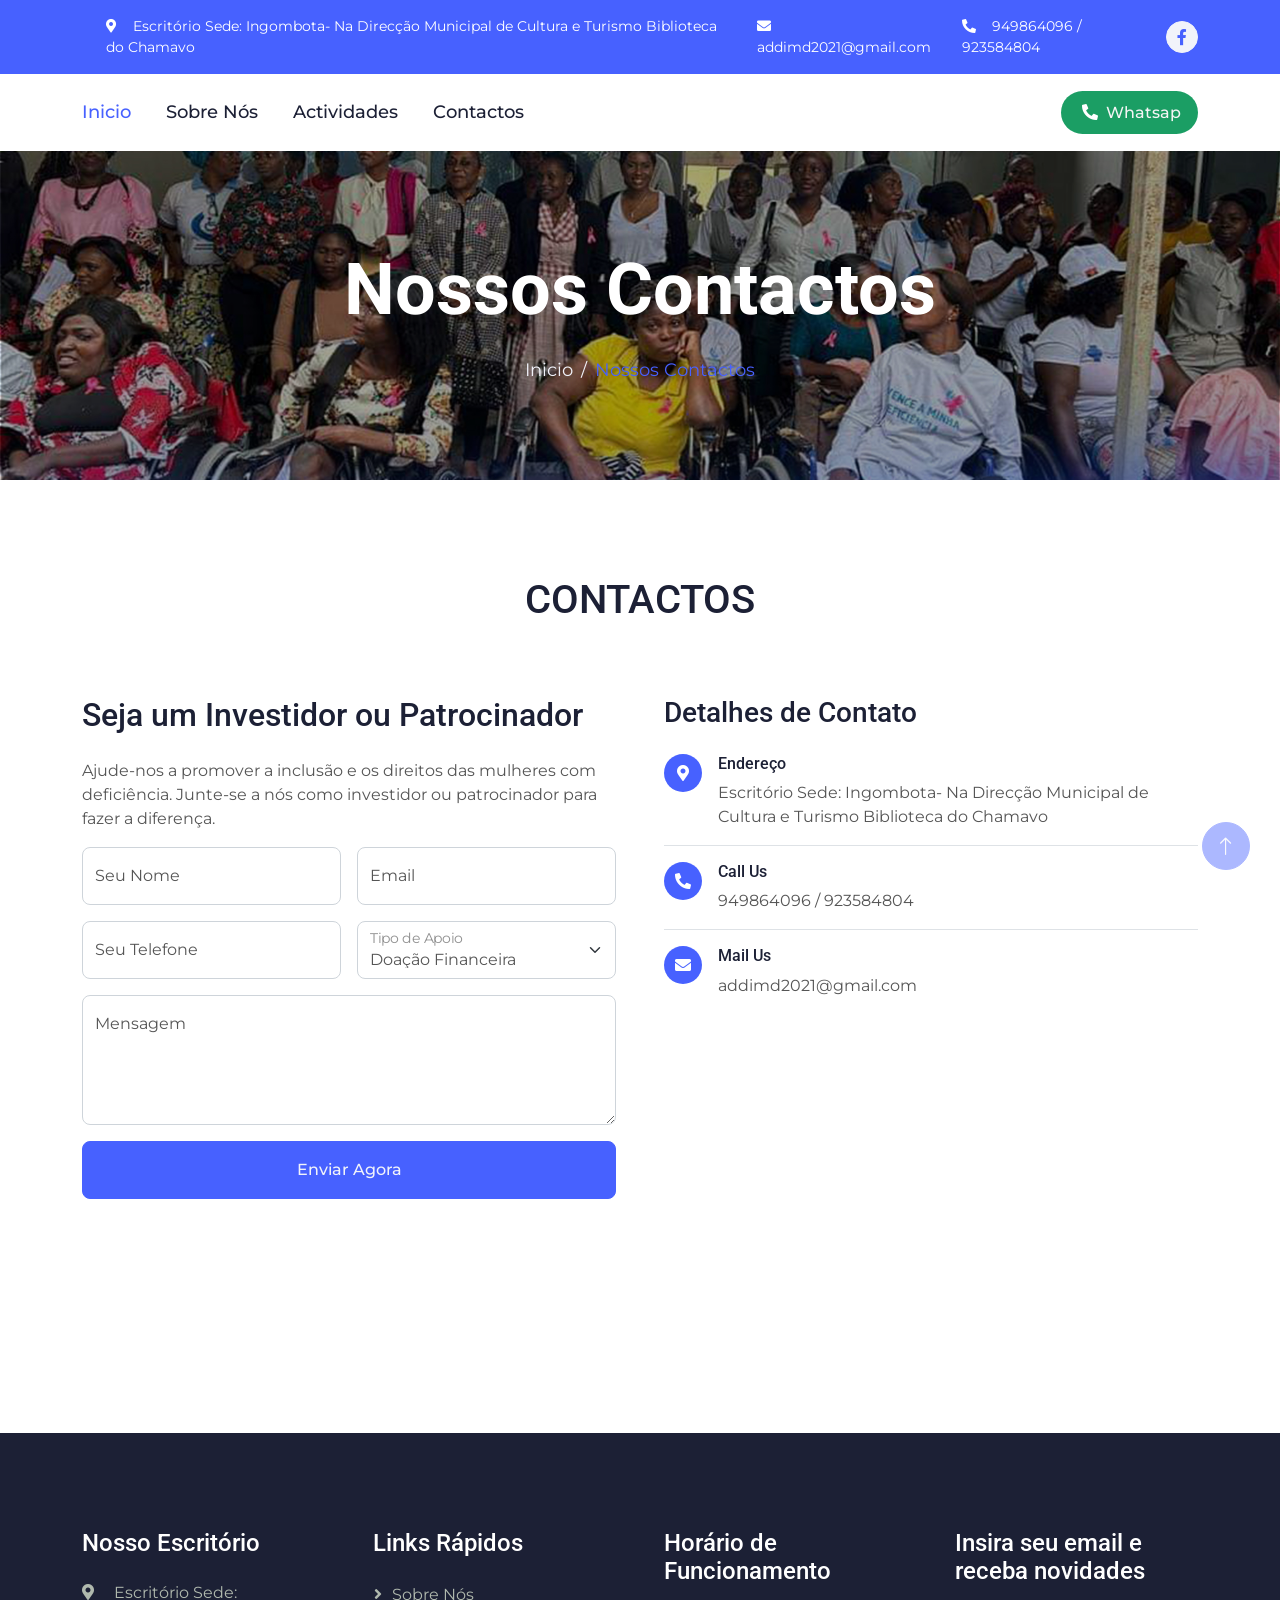
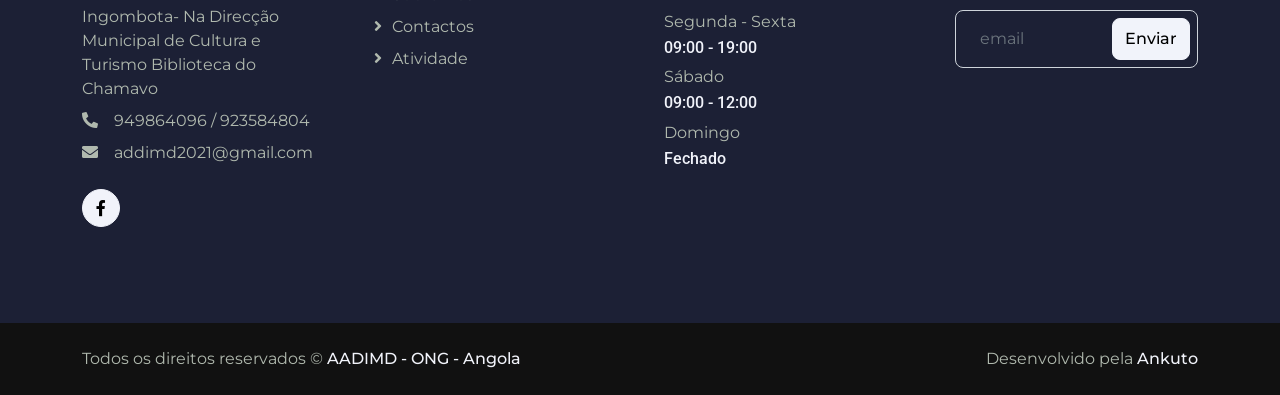
<file: contact.html>
<!DOCTYPE html>
<html lang="en">

<head>
    <meta charset="utf-8">
    <title>Nossos Contactos</title>
    <meta content="width=device-width, initial-scale=1.0" name="viewport">
    <meta content="" name="keywords">
    <meta content="" name="description">

    <!-- Favicon -->
    <link href="img/favicon.ico" rel="icon">

    <!-- Google Web Fonts -->
    <link rel="preconnect" href="https://fonts.googleapis.com">
    <link rel="preconnect" href="https://fonts.gstatic.com" crossorigin>
    <link
        href="https://fonts.googleapis.com/css2?family=Montserrat:wght@400;500&family=Roboto:wght@500;700&display=swap"
        rel="stylesheet">

    <!-- Icon Font Stylesheet -->
    <link href="https://cdnjs.cloudflare.com/ajax/libs/font-awesome/5.10.0/css/all.min.css" rel="stylesheet">
    <link href="https://cdn.jsdelivr.net/npm/bootstrap-icons@1.4.1/font/bootstrap-icons.css" rel="stylesheet">

    <!-- Libraries Stylesheet -->
    <link href="lib/animate/animate.min.css" rel="stylesheet">
    <link href="lib/owlcarousel/assets/owl.carousel.min.css" rel="stylesheet">
    <link href="lib/lightbox/css/lightbox.min.css" rel="stylesheet">

    <!-- Customized Bootstrap Stylesheet -->
    <link href="css/bootstrap.min.css" rel="stylesheet">

    <!-- Template Stylesheet -->
    <link rel="stylesheet" href="css/custiatividade.css">
    <link rel="stylesheet" href="css/stylePromo.css">
    <link href="css/style.css" rel="stylesheet">


    <style>
        a{
            text-decoration: none;
        }
    </style>
</head>

<body>
    <!-- Spinner Start -->
<div id="spinner" class="show bg-white position-fixed translate-middle w-100 vh-100 top-50 start-50 d-flex align-items-center justify-content-center">
        <div class="spinner-border text-primary" role="status" style="width: 3rem; height: 3rem;"></div>
    </div> 
    <!-- Spinner End -->


    <!-- Topbar Start -->
   <!-- Topbar Start -->
   <div class="container-fluid bg-primary text-white d-none d-lg-flex">
    <div class="container py-3">
        <div class="d-flex align-items-center justify-content-center">

            <div class="ms-auto d-flex align-items-center justify-content-center">
                <small class="ms-4"><i class="fa fa-map-marker-alt me-3"></i>Escritório Sede: Ingombota- Na Direcção
                    Municipal de Cultura e Turismo Biblioteca do Chamavo</small>
                <small class="ms-4"><i class="fa fa-envelope me-3"></i>addimd2021@gmail.com</small>
                <small class="ms-4"><i class="fa fa-phone-alt me-3"></i>949864096 / 923584804</small>
                <div class="ms-3 d-flex">
                    <a class="btn btn-sm-square btn-light text-primary rounded-circle ms-2"
                        href="https://www.facebook.com/aadimdong"><i class="fab fa-facebook-f"></i></a>


                </div>
            </div>
        </div>
    </div>
</div>
<!-- Topbar End -->


<!-- Navbar Start -->
<div class="container-fluid bg-white sticky-top">
    <div class="container">
        <nav class="navbar navbar-expand-lg bg-white navbar-light p-lg-0">
            <a href="index.html" class="navbar-brand d-lg-none">
                <h1 class="fw-bold m-0">AADIMD</h1>
            </a>
            <button type="button" class="navbar-toggler me-0" data-bs-toggle="collapse"
                data-bs-target="#navbarCollapse">
                <span class="navbar-toggler-icon"></span>
            </button>
            <div class="collapse navbar-collapse" id="navbarCollapse">
                <div class="navbar-nav">
                    <a href="index.html" class="nav-item nav-link active">Inicio</a>
                    <a href="about.html" class="nav-item nav-link">Sobre Nós</a>
                    <a href="project.html" class="nav-item nav-link">Actividades</a>

                    <a href="contact.html" class="nav-item nav-link">Contactos</a>
                </div>
                <div class="ms-auto d-none d-lg-block">
                    <a href="https://wa.me/923584804?text=Olá, gostaria de saber mais sobre a AADIMD!"
                        class="btn btn-whatsap rounded-pill py-2 px-3"><i
                            class="fa fa-phone-alt text-white px-1 py-1"></i> Whatsap</a>
                </div>
            </div>
        </nav>
    </div>
</div>
<!-- Navbar End -->

    <!-- Page Header Start -->
    <div class="container-fluid page-header py-5 mb-5 wow fadeIn" data-wow-delay="0.1s">
        <div class="container text-center py-5">
            <h1 class="display-2 text-white mb-4 animated slideInDown">Nossos Contactos</h1>
            <nav aria-label="breadcrumb animated slideInDown">
                <ol class="breadcrumb justify-content-center mb-0">
                    <li class="breadcrumb-item"><a href="#">Inicio</a></li>
                   
                    <li class="breadcrumb-item text-primary" aria-current="page">Nossos Contactos</li>
                </ol>
            </nav>
        </div>
    </div>
    <!-- Page Header End -->


    <!-- Contact Start -->
    <div class="container-xxl py-5">
        <div class="container">
            <div class="text-center mx-auto wow fadeInUp mb-4" data-wow-delay="0.1s" style="max-width: 500px;">
                <h1 class="mb-4">CONTACTOS</h1>

            </div>
            <div class="row g-5 mt-4">
                <form action="https://formsubmit.co/mateuskungo@gmail.com" method="POST"
                    class="col-lg-6 wow fadeInUp mb-4" data-wow-delay="0.5s">
                    <h2 class="mb-4">Seja um Investidor ou Patrocinador</h2>
                    <p>Ajude-nos a promover a inclusão e os direitos das mulheres com deficiência. Junte-se a nós como
                        investidor ou patrocinador para fazer a diferença.</p>

                    <div class="row g-3">
                        <div class="col-sm-6">
                            <div class="form-floating">
                                <input type="text" class="form-control" id="Nome" name="Nome" placeholder="Seu Nome"
                                    required>
                                <label for="name">Seu Nome</label>
                            </div>
                        </div>
                        <div class="col-sm-6">
                            <div class="form-floating">
                                <input type="email" class="form-control" id="email" name="email" placeholder="Email"
                                    required>
                                <label for="email">Email</label>
                            </div>
                        </div>
                        <div class="col-sm-6">
                            <div class="form-floating">
                                <input type="text" class="form-control" id="Telefone" name="Telefone"
                                    placeholder="Seu Telefone" required>
                                <label for="mobile">Seu Telefone</label>
                            </div>
                        </div>
                        <div class="col-sm-6">
                            <div class="form-floating">
                                <select class="form-select" id="support_type" name="support_type">
                                    <option selected>Doação Financeira</option>
                                    <option value="Patrocínio de Projetos">Patrocínio de Projetos</option>
                                    <option value="Investimento em Programas">Investimento em Programas</option>
                                    <option value="Apoio Material">Apoio Material (Equipamentos, Serviços, etc.)
                                    </option>
                                </select>
                                <label for="support_type">Tipo de Apoio</label>
                            </div>
                        </div>
                        <div class="col-12">
                            <div class="form-floating">
                                <textarea class="form-control" id="Mensagem" name="Mensagem"
                                    placeholder="Deixe uma mensagem aqui" style="height: 130px"></textarea>
                                <label for="message">Mensagem</label>
                            </div>
                        </div>

                        <!-- Campo oculto para FormSubmit.co -->
                        <input type="hidden" name="_replyto" value="{email}">
                        <input type="hidden" name="_next" value="http://127.0.0.1:5500/project.html">
                        <!-- URL de redirecionamento após o envio -->
                        <input type="hidden" name="_captcha" value="false"> <!-- Desativa o Captcha -->
                        <input type="hidden" name="_subject" value="Novo pedido de orçamento">
                        <!-- Define o assunto do e-mail -->

                        <div class="col-12 text-center">
                            <button class="btn btn-primary w-100 py-3" type="submit">Enviar Agora</button>
                        </div>
                    </div>
                </form>
                <div class="col-lg-6 wow fadeInUp" data-wow-delay="0.5s">
                    <h3 class="mb-4">Detalhes de Contato</h3>
                    <div class="d-flex border-bottom pb-3 mb-3">
                        <div class="flex-shrink-0 btn-square bg-primary rounded-circle">
                            <i class="fa fa-map-marker-alt text-white"></i>
                        </div>
                        <div class="ms-3">
                            <h6>Endereço</h6>
                            <span>Escritório Sede: Ingombota- Na Direcção Municipal de Cultura e Turismo Biblioteca do Chamavo</span>
                        </div>
                    </div>
                    <div class="d-flex border-bottom pb-3 mb-3">
                        <div class="flex-shrink-0 btn-square bg-primary rounded-circle">
                            <i class="fa fa-phone-alt text-white"></i>
                        </div>
                        <div class="ms-3">
                            <h6>Call Us</h6>
                            <span>949864096 / 923584804</span>
                        </div>
                    </div>
                    <div class="d-flex border-bottom-0 pb-3 mb-3">
                        <div class="flex-shrink-0 btn-square bg-primary rounded-circle">
                            <i class="fa fa-envelope text-white"></i>
                        </div>
                        <div class="ms-3">
                            <h6>Mail Us</h6>
                            <span>addimd2021@gmail.com</span>
                        </div>
                    </div>

                    <iframe class="w-100 rounded"
                        src="https://www.google.com/maps/embed?pb=!1m18!1m12!1m3!1d3001156.4288297426!2d-78.01371936852176!3d42.72876761954724!2m3!1f0!2f0!3f0!3m2!1i1024!2i768!4f13.1!3m3!1m2!1s0x4ccc4bf0f123a5a9%3A0xddcfc6c1de189567!2sNew%20York%2C%20USA!5e0!3m2!1sen!2sbd!4v1603794290143!5m2!1sen!2sbd"
                        frameborder="0" style="min-height: 300px; border:0;" allowfullscreen="" aria-hidden="false"
                        tabindex="0"></iframe>
                </div>
            </div>
        </div>
    </div>
    <!-- Contact End -->


    <!-- Footer Start -->
    <div class="container-fluid bg-dark footer mt-5 py-5 wow fadeIn" data-wow-delay="0.1s">
        <div class="container py-5">
            <div class="row g-5">
                <div class="col-lg-3 col-md-6">
                    <h4 class="text-white mb-4">Nosso Escritório</h4>
                    <p class="mb-2"><i class="fa fa-map-marker-alt me-3"></i>
                        Escritório Sede: Ingombota- Na Direcção Municipal de Cultura e Turismo Biblioteca do Chamavo

                    </p>
                    <p class="mb-2"><i class="fa fa-phone-alt me-3"></i>949864096 / 923584804</p>
                    <p class="mb-2"><i class="fa fa-envelope me-3"></i>addimd2021@gmail.com</p>
                    <div class="d-flex pt-3">

                        <a class="btn btn-square btn-light rounded-circle me-2"
                            href="https://www.facebook.com/aadimdong"><i class="fab fa-facebook-f"></i></a>

                    </div>
                </div>
                <div class="col-lg-3 col-md-6">
                    <h4 class="text-white mb-4">Links Rápidos</h4>
                    <a class="btn btn-link" href="">Sobre Nós</a>
                    <a class="btn btn-link" href="">Contactos</a>
                    <a href="" class="btn btn-link">Atividade</a>



                </div>
                <div class="col-lg-3 col-md-6">
                    <h4 class="text-white mb-4">Horário de Funcionamento</h4>
                    <p class="mb-1">Segunda - Sexta</p>
                    <h6 class="text-light">09:00 - 19:00</h6>
                    <p class="mb-1">Sábado</p>
                    <h6 class="text-light">09:00 - 12:00</h6>
                    <p class="mb-1">Domingo</p>
                    <h6 class="text-light">Fechado</h6>
                </div>

                <div class="col-lg-3 col-md-6">
                    <h4 class="text-white mb-4">Insira seu email e receba novidades</h4>
                    <div class="position-relative w-100">
                        <input class="form-control bg-transparent w-100 py-3 ps-4 pe-5" type="email"
                            placeholder="email">
                        <button type="button"
                            class="btn btn-light py-2 position-absolute top-0 end-0 mt-2 me-2">Enviar</button>
                    </div>
                </div>
            </div>
        </div>
    </div>
    <!-- Footer End -->


    <!-- Copyright Start -->
    <div class="container-fluid copyright py-4">
        <div class="container">
            <div class="row">
                <div class="col-md-6 text-center text-md-start mb-3 mb-md-0">
                    Todos os direitos reservados &copy; <a class="fw-medium text-light" href="#">AADIMD - ONG - Angola
                    </a>
                </div>
                <div class="col-md-6 text-center text-md-end">
                    <!--/*** This template is free as long as you keep the footer author’s credit link/attribution link/backlink. If you'd like to use the template without the footer author’s credit link/attribution link/backlink, you can purchase the Credit Removal License from "https://htmlcodex.com/credit-removal". Thank you for your support. ***/-->
                    Desenvolvido pela <a class="fw-medium text-light" href="#">Ankuto</a>

                </div>
            </div>
        </div>
    </div>
    <!-- Copyright End -->
    <div id="whatsappNotification" onclick="redirectToWhatsApp()">
        Fale Conosco no WhatsApp
    </div>


    <!-- Back to Top -->
    <a href="#" class="btn btn-lg btn-primary btn-lg-square rounded-circle back-to-top"><i
            class="bi bi-arrow-up"></i></a>


    <!-- JavaScript Libraries -->
    <script src="https://ajax.googleapis.com/ajax/libs/jquery/3.6.1/jquery.min.js"></script>
    <script src="https://cdn.jsdelivr.net/npm/bootstrap@5.0.0/dist/js/bootstrap.bundle.min.js"></script>
    <script src="lib/wow/wow.min.js"></script>
    <script src="lib/easing/easing.min.js"></script>
    <script src="lib/waypoints/waypoints.min.js"></script>
    <script src="lib/owlcarousel/owl.carousel.min.js"></script>
    <script src="lib/lightbox/js/lightbox.min.js"></script>

    <!-- Template Javascript -->
    <script src="js/converPromo.js"></script>
    <script src="js/main.js"></script>
</body>

</html>
</file>
<file: css/style.css>
/********** Template CSS **********/
:root {
    --primary: #4761FF;
    --secondary: #555555;
    --light: #F1F3FA;
    --dark: #1C2035;
}

.back-to-top {
    position: fixed;
    display: none;
    right: 30px;
    bottom: 30px;
    z-index: 99;
}

.fw-medium {
    font-weight: 500;
}


/*** Spinner ***/
#spinner {
    opacity: 0;
    visibility: hidden;
    transition: opacity .5s ease-out, visibility 0s linear .5s;
    z-index: 99999;
}

#spinner.show {
    transition: opacity .5s ease-out, visibility 0s linear 0s;
    visibility: visible;
    opacity: 1;
}


/*** Button ***/
.btn {
    transition: .5s;
    font-weight: 500;
}

.btn-primary,
.btn-outline-primary:hover {
    color: var(--light);
}

.btn-secondary,
.btn-outline-secondary:hover {
    color: var(--dark);
}

.btn-square {
    width: 38px;
    height: 38px;
}

.btn-sm-square {
    width: 32px;
    height: 32px;
}

.btn-lg-square {
    width: 48px;
    height: 48px;
}

.btn-square,
.btn-sm-square,
.btn-lg-square {
    padding: 0;
    display: flex;
    align-items: center;
    justify-content: center;
    font-weight: normal;
}


/*** Navbar ***/
.sticky-top {
    top: -100px;
    transition: .5s;
}

.navbar .navbar-nav .nav-link {
    margin-right: 35px;
    padding: 25px 0;
    color: var(--dark);
    font-size: 18px;
    font-weight: 500;
    outline: none;
}

.navbar .navbar-nav .nav-link:hover,
.navbar .navbar-nav .nav-link.active {
    color: var(--primary);
}

.navbar .dropdown-toggle::after {
    border: none;
    content: "\f107";
    font-family: "Font Awesome 5 Free";
    font-weight: 900;
    vertical-align: middle;
    margin-left: 8px;
}

@media (max-width: 991.98px) {
    .navbar .navbar-nav .nav-link  {
        margin-right: 0;
        padding: 10px 0;
    }

    .navbar .navbar-nav {
        margin-top: 15px;
        border-top: 1px solid #EEEEEE;
    }
}

@media (min-width: 992px) {
    .navbar .nav-item .dropdown-menu {
        display: block;
        border: none;
        margin-top: 0;
        top: 150%;
        opacity: 0;
        visibility: hidden;
        transition: .5s;
    }

    .navbar .nav-item:hover .dropdown-menu {
        top: 100%;
        visibility: visible;
        transition: .5s;
        opacity: 1;
    }
}


/*** Header ***/
.carousel-caption {
    top: 0;
    left: 0;
    right: 0;
    bottom: 0;
    display: flex;
    align-items: center;
    background: rgba(0, 0, 0, .1);
    z-index: 1;
}

.carousel-control-prev,
.carousel-control-next {
    width: 15%;
}

.carousel-control-prev-icon,
.carousel-control-next-icon {
    width: 3.5rem;
    height: 3.5rem;
    border-radius: 3.5rem;
    background-color: var(--primary);
    border: 15px solid var(--primary);
}

@media (max-width: 768px) {
    #header-carousel .carousel-item {
        position: relative;
        min-height: 450px;
    }
    
    #header-carousel .carousel-item img {
        position: absolute;
        width: 100%;
        height: 100%;
        object-fit: cover;
    }
}

.page-header {
    background: linear-gradient(rgba(0, 0, 0, .1), rgba(0, 0, 0, .1)), url(../img/carousel-1.jpg) center center no-repeat;
    background-size: cover;
}

.page-header .breadcrumb-item+.breadcrumb-item::before {
    color: var(--light);
}

.page-header .breadcrumb-item,
.page-header .breadcrumb-item a {
    font-size: 18px;
    color: var(--light);
}


/*** Features ***/
.feature-row {
    box-shadow: 0 0 45px rgba(0, 0, 0, .08);
}

.feature-item {
    border-color: rgba(0, 0, 0, .03) !important;
}


/*** About ***/
.about {
    background: linear-gradient(rgba(0, 0, 0, .1), rgba(0, 0, 0, .1)), url("../img/about.jpg") left center no-repeat;
    background-size: cover;
}

.btn-play {
    position: relative;
    display: block;
    box-sizing: content-box;
    width: 36px;
    height: 46px;
    border-radius: 100%;
    border: none;
    outline: none !important;
    padding: 18px 20px 20px 28px;
    background: var(--primary);
}

.btn-play:before {
    content: "";
    position: absolute;
    z-index: 0;
    left: 50%;
    top: 50%;
    transform: translateX(-50%) translateY(-50%);
    display: block;
    width: 90px;
    height: 90px;
    background: var(--primary);
    border-radius: 100%;
    animation: pulse-border 1500ms ease-out infinite;
}

.btn-play:after {
    content: "";
    position: absolute;
    z-index: 1;
    left: 50%;
    top: 50%;
    transform: translateX(-50%) translateY(-50%);
    display: block;
    width: 90px;
    height: 90px;
    background: var(--primary);
    border-radius: 100%;
    transition: all 200ms;
}

.btn-play span {
    display: block;
    position: relative;
    z-index: 3;
    width: 0;
    height: 0;
    left: 3px;
    border-left: 30px solid #FFFFFF;
    border-top: 18px solid transparent;
    border-bottom: 18px solid transparent;
}

@keyframes pulse-border {
    0% {
        transform: translateX(-50%) translateY(-50%) translateZ(0) scale(1);
        opacity: 1;
    }

    100% {
        transform: translateX(-50%) translateY(-50%) translateZ(0) scale(2);
        opacity: 0;
    }
}

.modal-video .modal-dialog {
    position: relative;
    max-width: 800px;
    margin: 60px auto 0 auto;
}

.modal-video .modal-body {
    position: relative;
    padding: 0px;
}

.modal-video .close {
    position: absolute;
    width: 30px;
    height: 30px;
    right: 0px;
    top: -30px;
    z-index: 999;
    font-size: 30px;
    font-weight: normal;
    color: #FFFFFF;
    background: #000000;
    opacity: 1;
}


/*** Service ***/
.service-item .service-text {
    position: relative;
    width: 100%;
    top: 0;
    left: 0;
    text-align: center;
    background: #FFFFFF;
    box-shadow: 0 0 45px rgba(0, 0, 0, .06);
    transition: .5s;
    z-index: 2;
}

.service-item:hover .service-text {
    top: -1.5rem;
}

.service-item .service-text h5 {
    transition: .5s;
}

.service-item:hover .service-text h5 {
    color: var(--primary);
}

.service-item .service-btn {
    position: absolute;
    width: 80%;
    height: 3rem;
    left: 10%;
    bottom: 0;
    display: flex;
    align-items: center;
    justify-content: center;
    background: #FFFFFF;
    box-shadow: 0 0 45px rgba(0, 0, 0, .07);
    transition: .5s;
    z-index: 1;
}

.service-item:hover .service-btn {
    bottom: -1.5rem;
}


/*** Project ***/
.project-item {
    position: relative;
    border-radius: 8px;
    overflow: hidden;
    box-shadow: 0 0 45px rgba(0, 0, 0, .07);
}

.project-item .project-overlay {
    position: absolute;
    width: 100%;
    height: 100%;
    top: 0;
    left: 0;
    display: flex;
    align-items: center;
    justify-content: center;
    background: rgba(0, 0, 0, .5);
    opacity: 0;
    padding-top: 60px;
    transition: .5s;
}

.project-item:hover .project-overlay {
    opacity: 1;
    padding-top: 0;
}

.project-carousel .owl-nav {
    position: absolute;
    top: -100px;
    right: 0;
    display: flex;
}

.project-carousel .owl-nav .owl-prev,
.project-carousel .owl-nav .owl-next {
    margin-left: 15px;
    width: 55px;
    height: 55px;
    display: flex;
    align-items: center;
    justify-content: center;
    color: var(--secondary);
    border-radius: 55px;
    box-shadow: 0 0 45px rgba(0, 0, 0, .15);
    font-size: 25px;
    transition: .5s;
}

.project-carousel .owl-nav .owl-prev:hover,
.project-carousel .owl-nav .owl-next:hover {
    background: var(--primary);
    color: #FFFFFF;
}

@media (max-width: 768px) {
    .project-carousel .owl-nav {
        top: -70px;
        right: auto;
        left: 50%;
        transform: translateX(-50%);
    }

    .project-carousel .owl-nav .owl-prev,
    .project-carousel .owl-nav .owl-next {
        margin: 0 7px;
        width: 45px;
        height: 45px;
        font-size: 20px;
    }
}


/*** Team ***/
.team-item {
    position: relative;
    text-align: center;
    box-shadow: 0 0 45px rgba(0, 0, 0, .07);
}

.team-item .team-social {
    position: absolute;
    padding: 0;
    top: 15px;
    left: 0;
    overflow: hidden;
}

.team-item .team-social li {
    list-style-type: none;
    margin-bottom: 10px;
    margin-left: -50px;
    opacity: 0;
    transition: .5s;
}

.team-item:hover .team-social li {
    margin-left: 15px;
    opacity: 1;
}

.team-item .team-social li .btn {
    background: #FFFFFF;
    color: var(--primary);
    border-radius: 40px;
    transition: .5s;
}

.team-item .team-social li .btn:hover {
    color: #FFFFFF;
    background: var(--primary);
}

.team-item .team-social li:nth-child(1) {
    transition-delay: .1s;
}

.team-item .team-social li:nth-child(2) {
    transition-delay: .2s;
}

.team-item .team-social li:nth-child(3) {
    transition-delay: .3s;
}

.team-item .team-social li:nth-child(4) {
    transition-delay: .4s;
}

.team-item .team-social li:nth-child(5) {
    transition-delay: .5s;
}


/*** Testimonial ***/
.testimonial-item {
    box-shadow: 0 0 45px rgba(0, 0, 0, .07);
    transition: .5s;
}

.owl-item .testimonial-item,
.testimonial-item * {
    transition: .5s;
}

.owl-item.center .testimonial-item,
.testimonial-item:hover {
    background: var(--primary);
}

.owl-item.center .testimonial-item *,
.testimonial-item:hover * {
    color: #FFFFFF !important;
}

.testimonial-item img {
    width: 100px !important;
    height: 100px !important;
    border-radius: 100px;
}

.testimonial-carousel .owl-nav {
    position: absolute;
    top: -100px;
    right: 0;
    display: flex;
}

.testimonial-carousel .owl-nav .owl-prev,
.testimonial-carousel .owl-nav .owl-next {
    margin-left: 15px;
    width: 55px;
    height: 55px;
    display: flex;
    align-items: center;
    justify-content: center;
    color: var(--secondary);
    border-radius: 55px;
    box-shadow: 0 0 45px rgba(0, 0, 0, .15);
    font-size: 25px;
    transition: .5s;
}

.testimonial-carousel .owl-nav .owl-prev:hover,
.testimonial-carousel .owl-nav .owl-next:hover {
    background: var(--primary);
    color: #FFFFFF;
}

@media (max-width: 768px) {
    .testimonial-carousel .owl-nav {
        top: -70px;
        right: auto;
        left: 50%;
        transform: translateX(-50%);
    }

    .testimonial-carousel .owl-nav .owl-prev,
    .testimonial-carousel .owl-nav .owl-next {
        margin: 0 7px;
        width: 45px;
        height: 45px;
        font-size: 20px;
    }
}


/*** Footer ***/
.footer {
    color: #B0B9AE;
}

.footer .btn.btn-link {
    display: block;
    margin-bottom: 5px;
    padding: 0;
    text-align: left;
    color: #B0B9AE;
    font-weight: normal;
    text-transform: capitalize;
    transition: .3s;
}

.footer .btn.btn-link::before {
    position: relative;
    content: "\f105";
    font-family: "Font Awesome 5 Free";
    font-weight: 900;
    margin-right: 10px;
}

.footer .btn.btn-link:hover {
    color: var(--light);
    letter-spacing: 1px;
    box-shadow: none;
}

.copyright {
    color: #B0B9AE;
}

.copyright {
    background: #111111;
}

.copyright a:hover {
    color: var(--primary) !important;
}
</file>
<file: css/custiatividade.css>
.atividade_img,.projectImg{
    width: 100%;
    height: 300px;
    object-fit: cover;
}

.card_color{
    background-color: #fff;
    border: 1px solid #f5f5f5;
}

.btn-whatsap{
    background-color: #1B9E64;
    color: #f5f5f5;
}
</file>
<file: css/stylePromo.css>
#whatsappNotification {
    position: fixed;
    bottom:100px;
    right: 20px; /* Posiciona o centro do botão no meio da tela */
    background-color: #25d366; /* Cor do WhatsApp */
    color: white;
    padding: 15px 20px;
    border-radius: 50px;
    box-shadow: 0 4px 8px rgba(0, 0, 0, 0.2);
    display: none; /* Oculta inicialmente */
    cursor: pointer;
    font-size: 16px;
    font-weight: bold;
    z-index: 9999;

    /* Propriedades para a animação */
    animation: pulse 1.5s infinite ease-in-out;
}

/* Efeito de hover */
#whatsappNotification:hover {
  background-color: #22bb5b; /* Cor de hover */
}

/* Animação pulsante */
@keyframes pulse {
  0% {
    transform: scale(1);
    opacity: 1;
  }
  50% {
    transform: scale(1.1); /* Aumenta o tamanho em 10% */
    opacity: 0.7; /* Reduz a opacidade */
  }
  100% {
    transform: scale(1); /* Volta ao tamanho normal */
    opacity: 1; /* Volta à opacidade original */
  }
}


.text-colorM{
   color: #e9e8fb;
}
</file>
